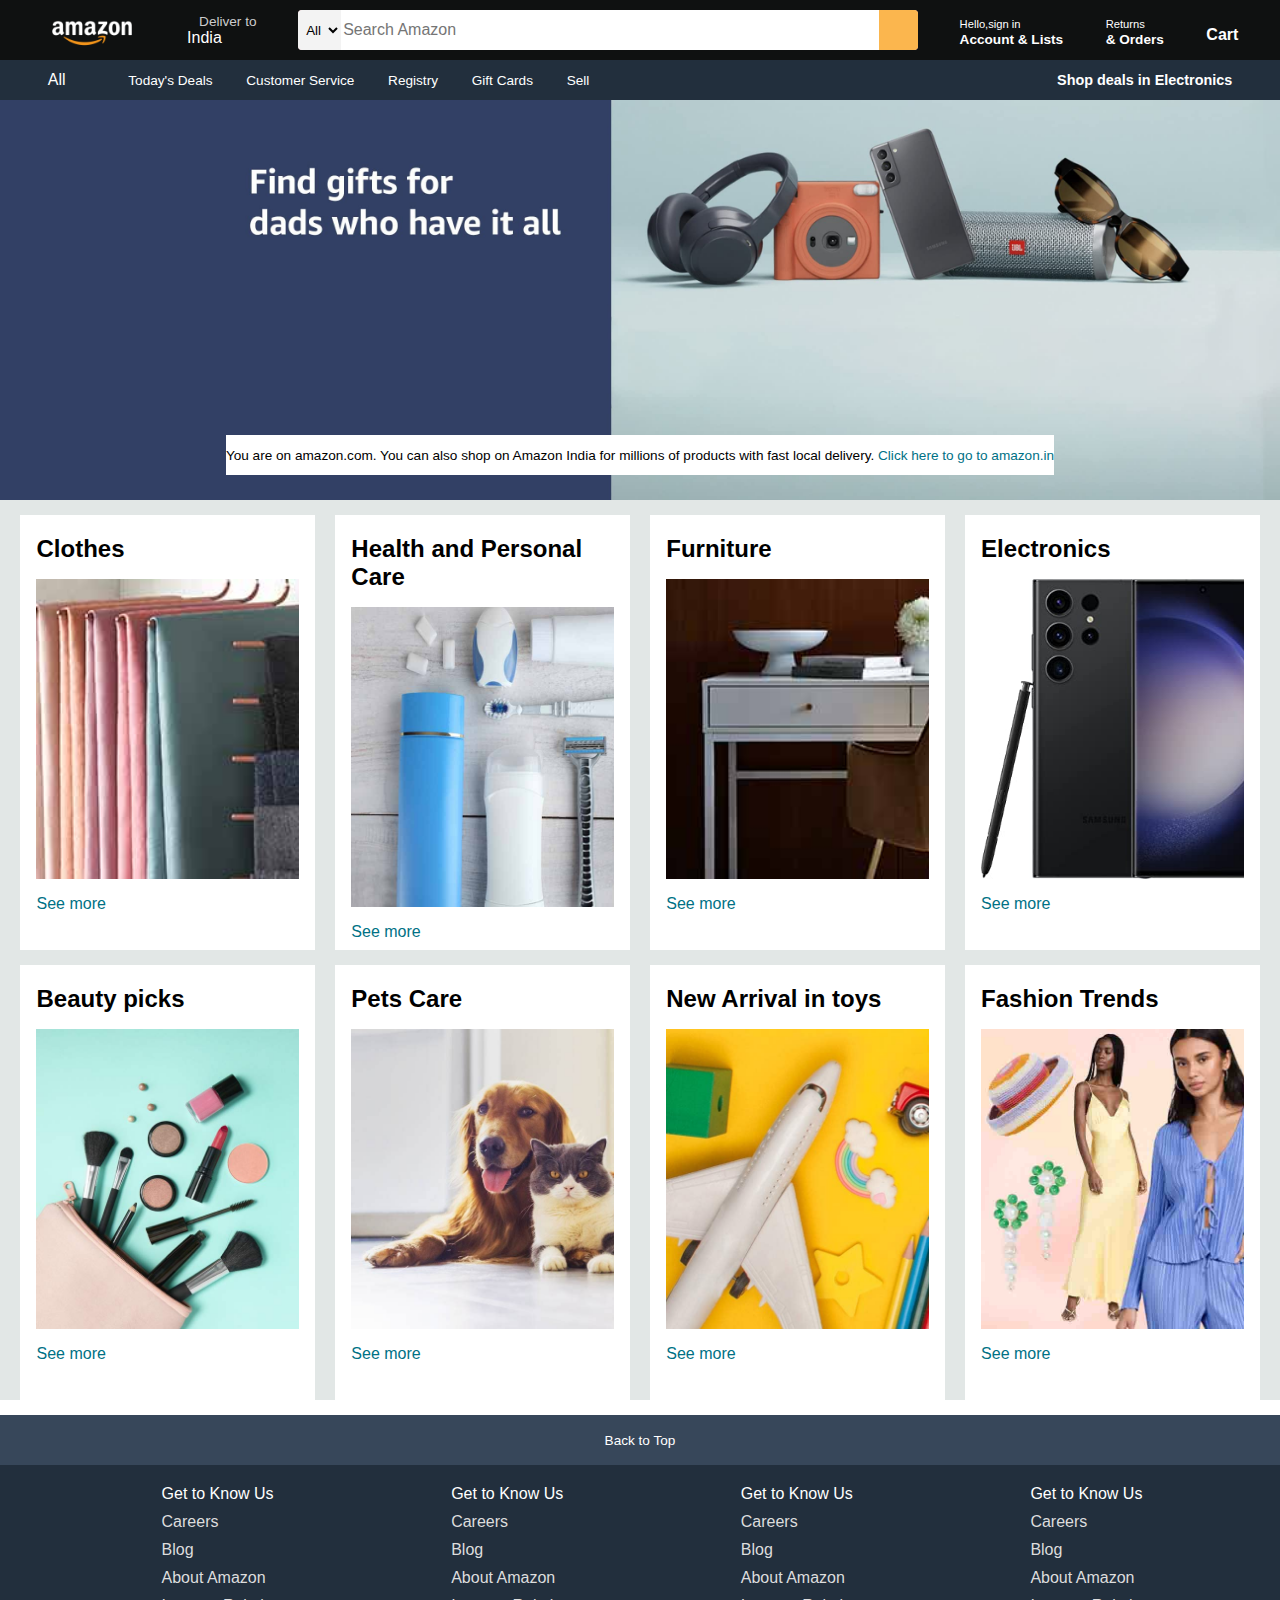
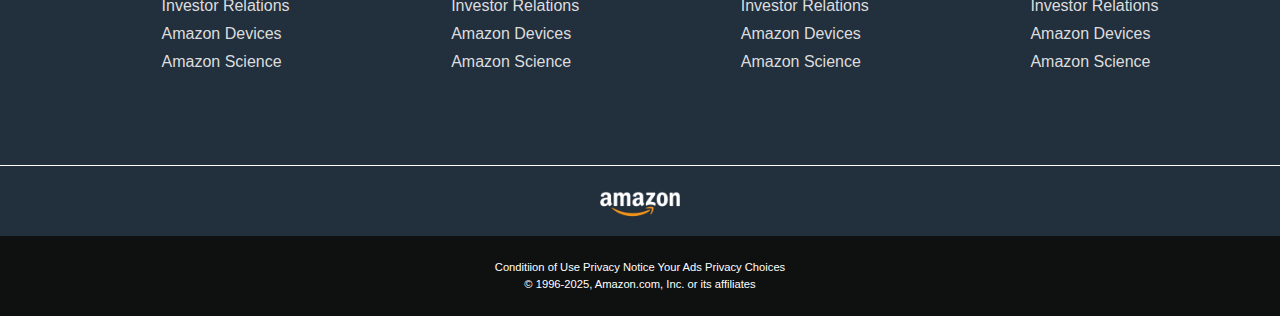
<file: Amazon/index.html>
<!DOCTYPE html>
<html lang="en">

<head>
    <meta charset="UTF-8">
    <meta name="viewport" content="width=device-width, initial-scale=1.0">
    <title>Amazon</title>
    <link rel="stylesheet" href="https://cdnjs.cloudflare.com/ajax/libs/font-awesome/6.4.0/css/all.min.css"
        integrity="sha512-iecdLmaskl7CVkqkXNQ/ZH/XLlvWZOJyj7Yy7tcenmpD1ypASozpmT/E0iPtmFIB46ZmdtAc9eNBvH0H/ZpiBw=="
        crossorigin="anonymous" referrerpolicy="no-referrer" />
    <link rel="stylesheet" href="style.css">
</head>

<body>
    <header>
        <div class="navbar">
            <div class="nav-logo border">
                <div class="logo"></div>
            </div>

            <div class="nav-address border">
                <p class="add-first">Deliver to</p>
                <div class="add-icon">
                    <i class="fa-solid fa-location-dot"></i>
                    <p class="add-second">India</p>
                </div>
            </div>

            <div class="nav-search">
                <select class="search-select">
                    <option>All</option>
                </select>
                <input placeholder="Search Amazon" class="search-input">
                <div class="search-icon">
                    <i class="fa-solid fa-magnifying-glass"></i>
                </div>
            </div>

            <div class="nav-signin border">
                <p><span>Hello,sign in</span></p>
                <p class="nav-second">Account & Lists</p>
            </div>

            <div class="nav-return border">
                <p><span>Returns</span></p>
                <p class="nav-second">& Orders</p>
            </div>
            <div class="nav-cart border">
                <i class="fa-solid fa-cart-shopping"></i>
                Cart
            </div>

        </div>
        <!-- panel -->

        <div class="panel">
            <div class="panel-all">
                <i class="fa-solid fa-bars"></i>
                All
            </div>
            <div class="panel-ops">
                <p>Today's Deals</p>
                <p>Customer Service</p>
                <p>Registry</p>
                <p>Gift Cards</p>
                <p>Sell</p>
            </div>
            <div class="panel-deals">
                Shop deals in Electronics
            </div>
        </div>
    </header>

    <div class="hero-section">
        <div class="hero-msg">
            <p>You are on amazon.com. You can also shop on Amazon India for millions of products with fast local
                delivery. <a>Click here to go to amazon.in</a></p>
        </div>
    </div>

    <div class="shop-section">
        <div class="box">
            <div class="box-content">
                <h2>Clothes</h2>
                <div class="box-img" style="background-image: url('box1_image.jpg');"></div>
                <p>See more</p>
            </div>
        </div>
        <div class="box">
            <div class="box-content">
                <h2>Health and Personal Care</h2>
                <div class="box-img" style="background-image: url('box2_image.jpg');"></div>
                <p>See more</p>
            </div>
        </div>
        <div class="box">
            <div class="box-content">
                <h2>Furniture</h2>
                <div class="box-img" style="background-image: url('box3_image.jpg');"></div>
                <p>See more</p>
            </div>
        </div>
        <div class="box">
            <div class="box-content">
                <h2>Electronics</h2>
                <div class="box-img" style="background-image: url('box4_image.jpg');"></div>
                <p>See more</p>
            </div>
        </div>
        <div class="box">
            <div class="box-content">
                <h2>Beauty picks</h2>
                <div class="box-img" style="background-image: url('box5_image.jpg');"></div>
                <p>See more</p>
            </div>
        </div>
        <div class="box">
            <div class="box-content">
                <h2>Pets Care</h2>
                <div class="box-img" style="background-image: url('box6_image.jpg');"></div>
                <p>See more</p>
            </div>
        </div>
        <div class="box">
            <div class="box-content">
                <h2>New Arrival in toys</h2>
                <div class="box-img" style="background-image: url('box7_image.jpg');"></div>
                <p>See more</p>
            </div>
        </div>
        <div class="box">
            <div class="box-content">
                <h2>Fashion Trends</h2>
                <div class="box-img" style="background-image: url('box8_image.jpg');"></div>
                <p>See more</p>
            </div>
        </div>
    </div>
    <footer>
        <div class="foot-panel1">
            Back to Top
        </div>
        <div class="foot-panel2">
            <ul>
                <p>Get to Know Us </p>
                <a>Careers</a>
                <a>Blog</a>
                <a>About Amazon</a>
                <a>Investor Relations</a>
                <a>Amazon Devices</a>
                <a>Amazon Science</a>
            </ul>
            <ul>
                <p>Get to Know Us </p>
                <a>Careers</a>
                <a>Blog</a>
                <a>About Amazon</a>
                <a>Investor Relations</a>
                <a>Amazon Devices</a>
                <a>Amazon Science</a>
            </ul>
            <ul>
                <p>Get to Know Us </p>
                <a>Careers</a>
                <a>Blog</a>
                <a>About Amazon</a>
                <a>Investor Relations</a>
                <a>Amazon Devices</a>
                <a>Amazon Science</a>
            </ul>
            <ul>
                <p>Get to Know Us </p>
                <a>Careers</a>
                <a>Blog</a>
                <a>About Amazon</a>
                <a>Investor Relations</a>
                <a>Amazon Devices</a>
                <a>Amazon Science</a>
            </ul>
        </div>
        <div class="foot-panel3">
            <div class="logo"></div>
        </div>
        <div class="foot-panel4">
            <div class="pages">
                <a>Conditiion of Use</a>
                <a>Privacy Notice</a>
                <a>Your Ads Privacy Choices</a>
            </div>
            <div class="copyright">
                &copy; 1996-2025, Amazon.com, Inc. or its affiliates
            </div>
        </div>
    </footer>
</body>
</html>
</file>
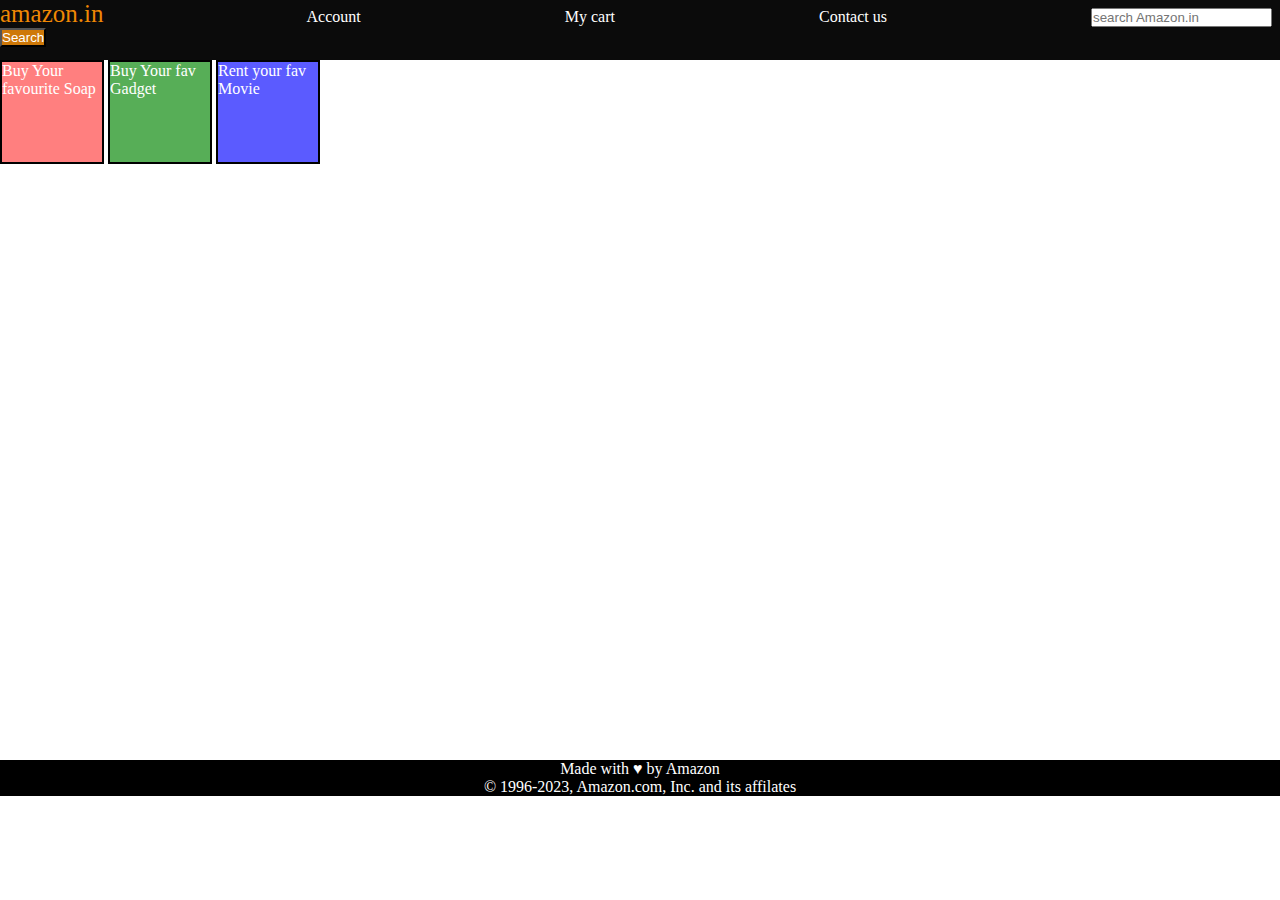
<file: clone.html>
<!DOCTYPE html>
<html lang="en">
<head>
    <meta charset="UTF-8">
    <meta name="viewport" content="width=device-width, initial-scale=1.0">
    <title>Clone</title>
    <link rel="stylesheet" href="clone.css">
</head>
<body>
    <header>
        <div id="navbar">
            <a id="logo" href="#">amazon.in</a>
            <a href="#">Account</a>
            <a href="#">My cart</a>
            <a href="#">Contact us</a>
            <input placeholder="search Amazon.in">
            <button>Search</button>
        </div>
    </header>
    <div id="content">
        <div class="contentBox" style="background-color: rgba(255, 0, 0,0.5);">Buy Your favourite Soap</div>
        <div class="contentBox" style="background-color: rgba(20, 142, 20, 0.715);">Buy Your fav Gadget</div>
        <div class="contentBox" style="background-color: rgba(0, 0, 255, 0.644);">Rent your fav Movie</div>
    </div>
    <footer>
        Made with &hearts; by Amazon <br>
        &copy; 1996-2023, Amazon.com, Inc. and its affilates
    </footer>
    
</body>
</html>
</file>
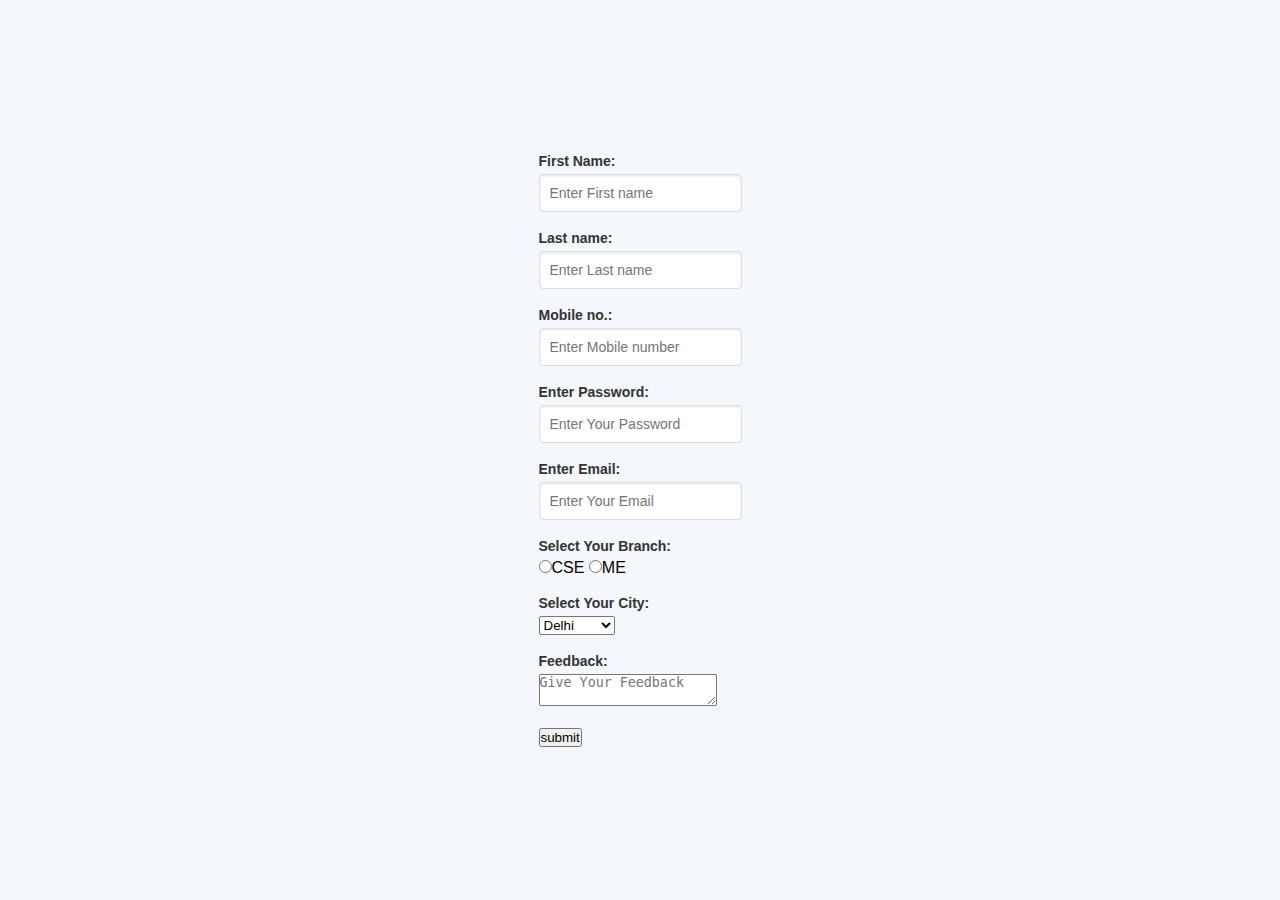
<file: form.html>
<!DOCTYPE html>
<html lang="en">

<head>
    <meta charset="UTF-8">
    <meta name="viewport" content="width=device-width, initial-scale=1.0">
    <title>Forms in html</title>
    <style>
        /* Basic Reset */
        * {
          margin: 0;
          padding: 0;
          box-sizing: border-box;
        }
      
        body {
          font-family: Arial, sans-serif;
          background-color: #f4f7fc;
          display: flex;
          justify-content: center;
          align-items: center;
          height: 100vh;
        }
      
        .registration-form {
          background-color: #ffffff;
          border-radius: 8px;
          box-shadow: 0 4px 8px rgba(0, 0, 0, 0.1);
          padding: 30px;
          width: 100%;
          max-width: 400px;
        }
      
        h2 {
          text-align: center;
          color: #333;
          margin-bottom: 20px;
        }
      
        .form-group {
          margin-bottom: 15px;
        }
      
        label {
          display: block;
          font-size: 14px;
          font-weight: bold;
          color: #333;
          margin-bottom: 5px;
        }
      
        input[type="text"],
        input[type="email"],
        input[type="password"],
        input[type="tel"] {
          width: 100%;
          padding: 10px;
          font-size: 14px;
          border: 1px solid #ddd;
          border-radius: 4px;
          box-shadow: inset 0 1px 3px rgba(0, 0, 0, 0.1);
        }
      
        input[type="text"]:focus,
        input[type="email"]:focus,
        input[type="password"]:focus,
        input[type="tel"]:focus {
          outline: none;
          border-color: #5cb85c;
        }
      
        .btn-submit {
          width: 100%;
          padding: 10px;
          font-size: 16px;
          background-color: #5cb85c;
          color: #fff;
          border: none;
          border-radius: 4px;
          cursor: pointer;
          transition: background-color 0.3s;
        }
      
        .btn-submit:hover {
          background-color: #4cae4c;
        }
      
        .form-footer {
          text-align: center;
          margin-top: 15px;
        }
      
        .form-footer a {
          text-decoration: none;
          color: #5cb85c;
          font-size: 14px;
        }
      
        .form-footer a:hover {
          text-decoration: underline;
        }
      </style>
      
</head>

<body>
    
    <form action="/sibmit.php">
        <div>
            <label for="name ">First Name:</label>
            <input id="name" type="text" placeholder="Enter First name">
        </div>
<br>
        <div>
            <label for="Last name">Last name:</label>
            <input id="Last name" type="text" placeholder="Enter Last name">
        </div>
<br>        
        <div>
            <label for="Mobile no.">Mobile no.:</label>
           <input id="Mobile no." type="text" placeholder="Enter Mobile number">
        </div>
<br>        
        <Div>
            <label for="Password">Enter Password:</label>
            <input type="Password" placeholder="Enter Your Password">
        </Div>
<br>        
        <div>
            <label for="Email">Enter Email:</label>
            <input id="Email" type="text" placeholder="Enter Your Email" required>
        </div>
<br>        
        <div>
           <label for="Select Your Branch:">Select Your Branch:</label>
            <input type="radio" value="CSE" name="Branch">CSE 
            <input type="radio" value="ME" name="Branch">ME
        </div>
<br>        
        <label for="Select Your City">Select Your City:</label>
        <select name="city">
            <option value="Delhi">Delhi</option>
            <option value="Gwalior">Gwalior</option>
            <option value="Mumbai">Mumbai</option>
            <Option value="Banglore">Banglore</Option>
        </select>
<br><br>        
        <Div>
            <label for="Feedback:">Feedback:</label>
            <textarea name="Feedback" placeholder="Give Your Feedback"></textarea>
        </Div>
<br>        
        <div>
            <input type="submit" value="submit">
        </div>


    </form>
</body>

</html>
</file>
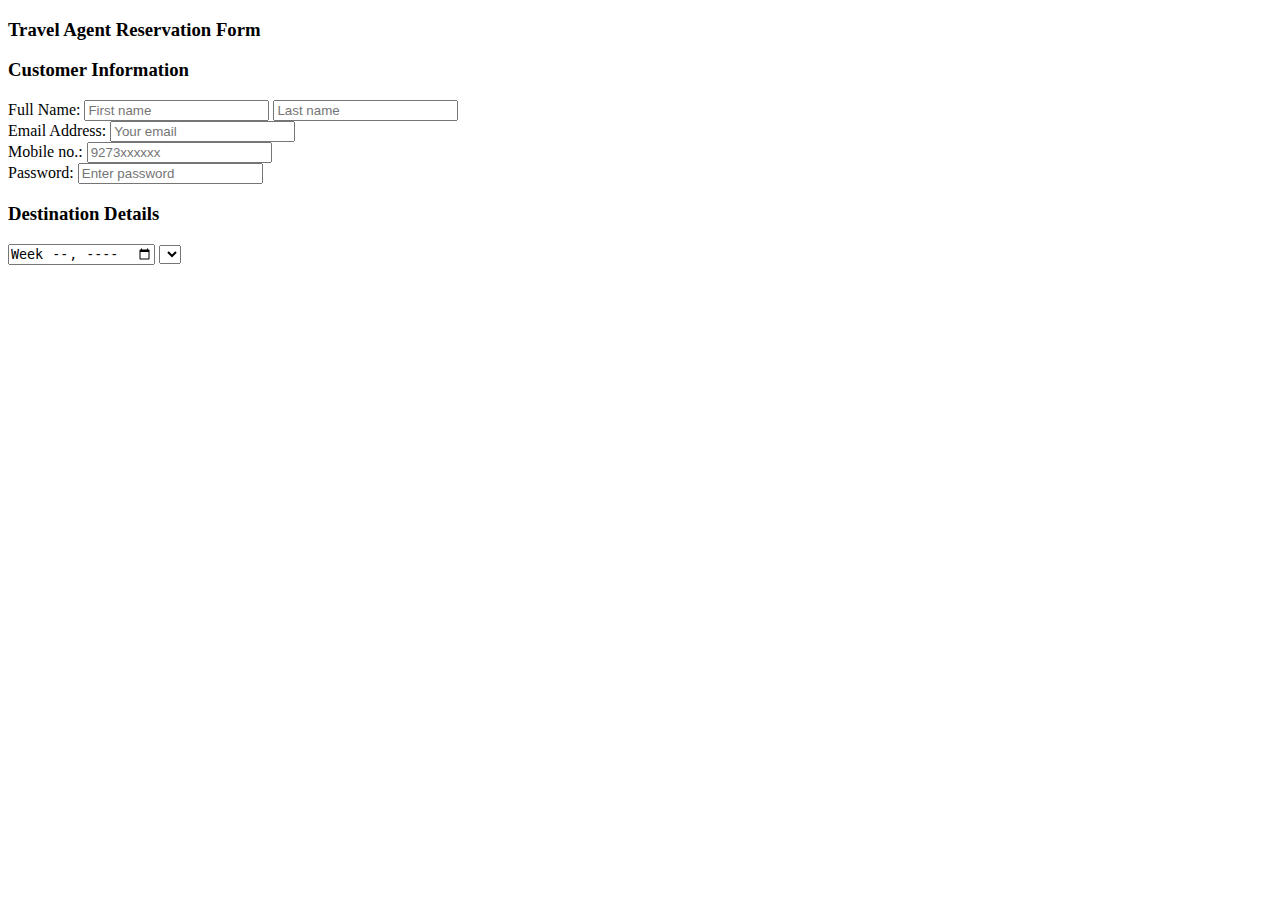
<file: harry.html>
<!DOCTYPE html>
<html lang="en">

<head>
    <meta charset="UTF-8">
    <meta name="viewport" content="width=device-width, initial-scale=1.0">
    <title>Practice</title>
</head>

<body>
    <h3>Travel Agent Reservation Form</h3>
    <form action="/Submit.php">
        <h3>Customer Information</h3>

        <label for="Name">Full Name:</label>
        <input id="Name" type="text" placeholder="First name">
        <input type=" text" placeholder="Last name">
        <br>
        <label for="Email">Email Address:</label>
        <input id="Email" type="email" placeholder="Your email" required>
        <br>
        <label for="Mobile no">Mobile no.:</label>
        <input id="Mobile no" type="tel" placeholder="9273xxxxxx">
        <br>
        <label for="password">Password:</label>
        <input id="password" type="password" placeholder="Enter password">
        <br>
        <h3>Destination Details</h3>

        <input type="week" name="" id="week">
        <select name="" id=""></select>


    </form>



</body>

</html>
</file>
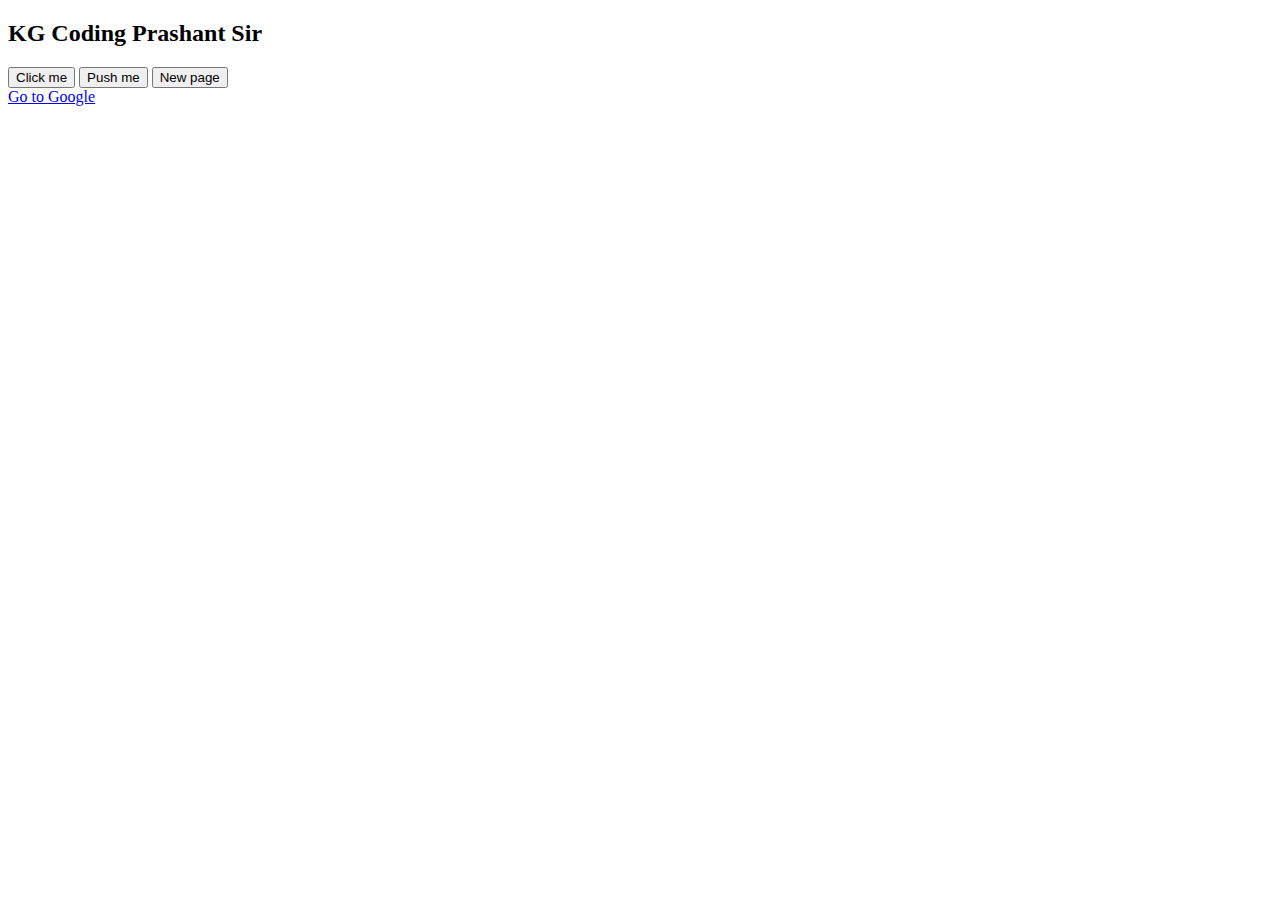
<file: indexKG.html>
<!DOCTYPE html>
<html lang="en">
<head>
    <meta charset="UTF-8">
    <meta name="viewport" content="width=device-width, initial-scale=1.0">
    <title>KG Coding Practice</title>
</head>
<body>
    <h2>KG Coding Prashant Sir</h2>
    <button id="Click-here" onclick="alert('I am Clicked')">Click me</button>
    <button class="My-button">Push me</button>
    <button class="My-button">New page</button><br>
    <a href="https://www.google.com">Go to Google</a>


    <script>
        alert('I am inside html page')
        console.log('Hello Friends')
        console.log('Priyansh Soni')
        console.warn('This is a warning')
        console.error('Stop it, This is a warning')
    </script>
</body>
</html>
</file>
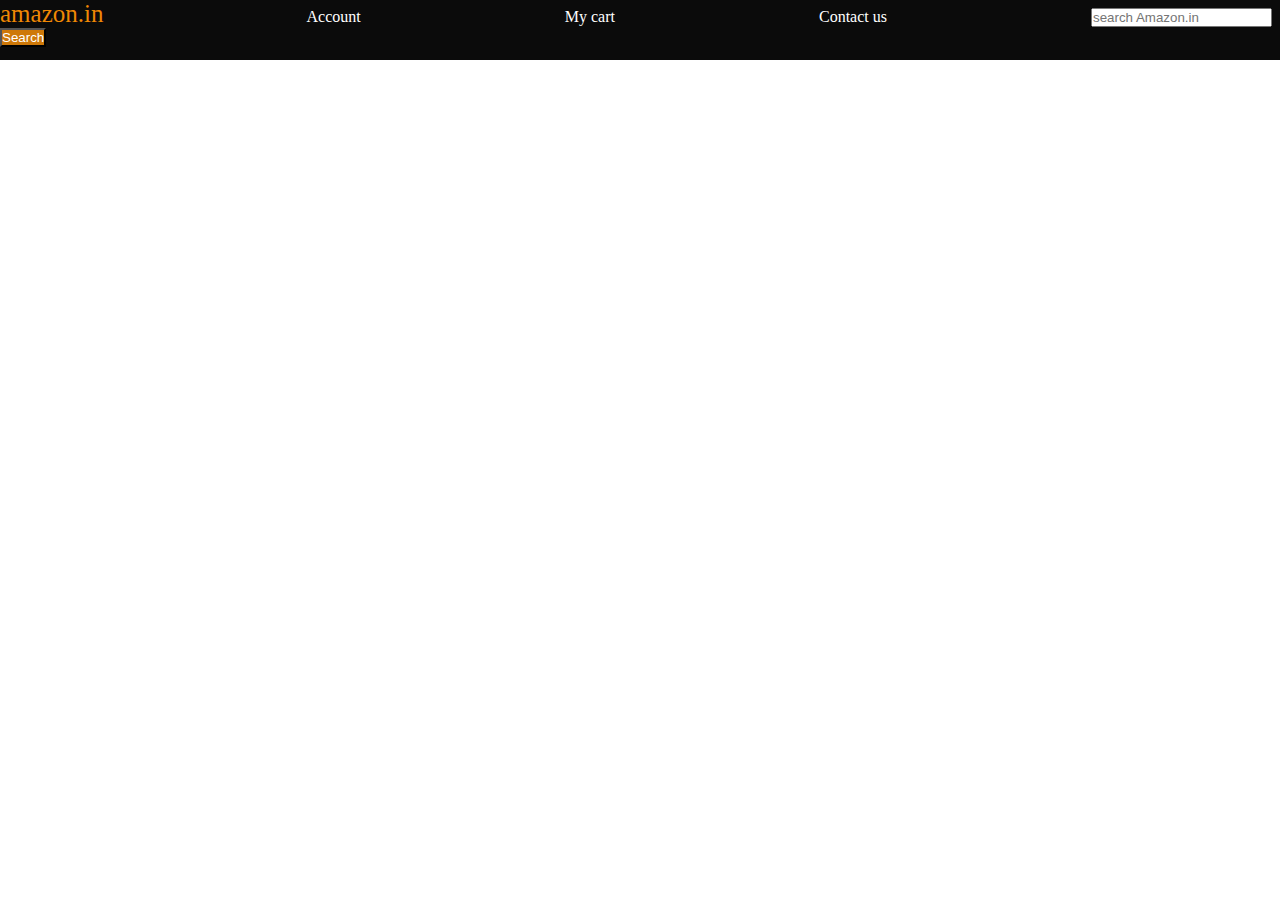
<file: navbar.html>
<!DOCTYPE html>
<html lang="en">
<head>
    <meta charset="UTF-8">
    <meta name="viewport" content="width=device-width, initial-scale=1.0">
    <title>Navigation Bar</title>
    <link rel="stylesheet" href="stylen.css">
</head>
<body>
    <header>
        <div id="navbar">
            <a id="logo" href="#">amazon.in</a>
            <a href="#">Account</a>
            <a href="#">My cart</a>
            <a href="#">Contact us</a>
            <input placeholder="search Amazon.in">
            <button>Search</button>
        


        </div>
    </header>
</body>
</html>
</file>
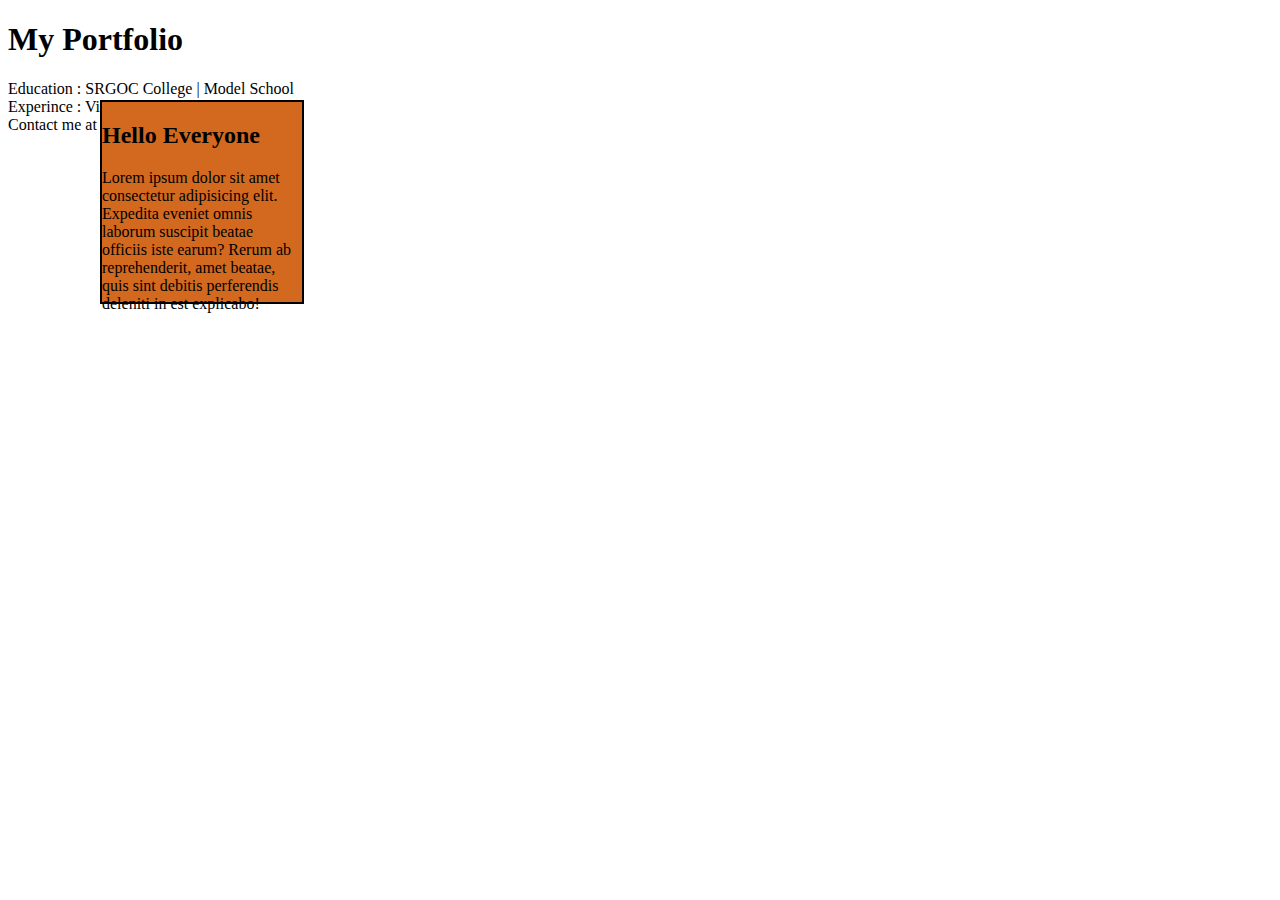
<file: Portfolio.html>
<!DOCTYPE html>
<html lang="en">

<head>
    <meta charset="UTF-8">
    <meta name="viewport" content="width=device-width, initial-scale=1.0">
    <title>My Portfolio</title>
     <link rel="stylesheet" href="style.css"> 
</head>

<body>
    <header>
        <h1>My Portfolio</h1>
    </header>
    <div class="myself">Hi, My name is Priyansh Soni,a 3<sup>rd</sup>year student.</div>
    <main class="hello">
        <section>
            Education : SRGOC College | Model School
        </section>
        <section>
            Experince : Virtual Internship at AICTE
        </section>
        <footer>
            Contact me at @gmail.com
        </footer>
    </main>
    <div class="container">
        <h2>Hello Everyone</h2>
        <p>
            Lorem ipsum dolor sit amet consectetur adipisicing elit. Expedita eveniet omnis laborum suscipit beatae officiis iste earum? Rerum ab reprehenderit, amet beatae, quis sint debitis perferendis deleniti in est explicabo!
        </p>
    </div>

</body>

</html>
</file>
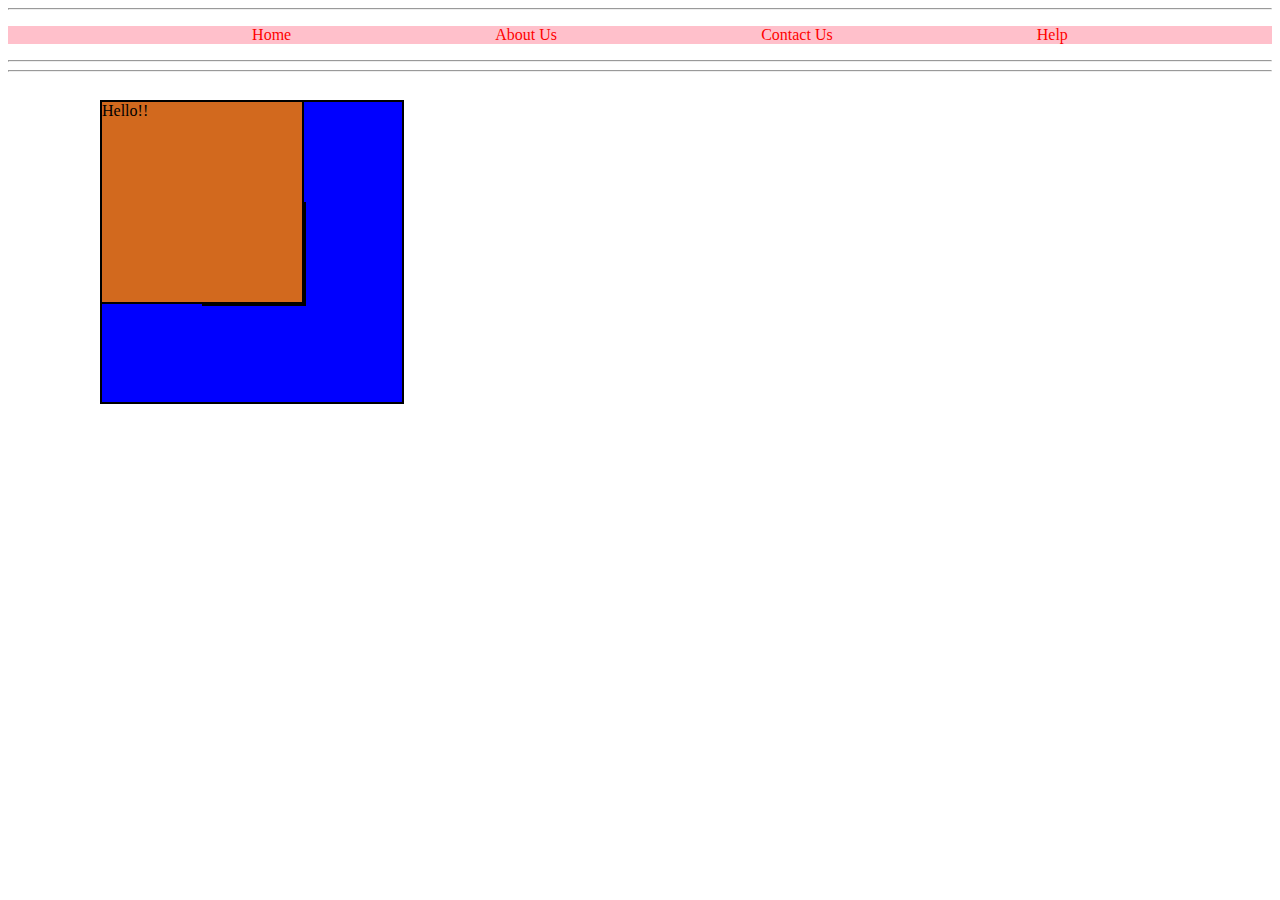
<file: Practice Set.html>
<!DOCTYPE html>
<html lang="en">

<head>
    <meta charset="UTF-8">
    <meta name="viewport" content="width=device-width, initial-scale=1.0">
    <title>Practice Set</title>
    <link rel="stylesheet" href="style.css">

</head>

<body>
    <!-- <div id="box"> 
            Lorem ipsum dolor sit amet consectetur adipisicing elit. Sint, cumque ipsam! Culpa veritatis reiciendis ea officia aliquam quis quas ad, unde accusamus. Animi assumenda et autem, illo nemo laudantium nostr
         </div>
         <hr><hr>

         <h1 class="heading">This is heading 1</h1>
         <h2 class="heading">This is heading 2</h2>
         <h3 class="heading">This is heading 3</h3>

         <button>Click Here</button>
         <hr>
            <nav>
            <ul>
                <li style="list-style-type: none; display: flex; gap: 15px;">Home</li>
                <li style="list-style-type: none; display: flex; gap: 15px;">About</li>
                <li style="list-style-type: none; display: flex; gap: 15px;">Contact Us</li>   
           </ul>
        </nav> 
        <hr>
        <h4>Heading 4</h4>
        <p>Lorem ipsum dolor, sit amet consectetur adipisicing elit. Est magni natus deserunt, laudantium quisquam officia culpa, quasi sit itaque dolorum optio aperiam. Unde, quia? Dicta quas minus perferendis incidunt sit. Lorem ipsum, dolor sit amet consectetur adipisicing elit. Consequatur, impedit adipisci eum quibusdam voluptatem reprehenderit rerum autem voluptates praesentium dolorum hic blanditiis repudiandae quam possimus est optio pariatur ut corrupti.</p>
        <hr>
        <div>This is a div</div>
        <button>Click here</button>
        <hr>
        <h1>Display Playground</h1><br>
        <div style="background-color: blue;">box1</div>
        <div style="background-color: green;">box2</div>
        <div  id="three" style="background-color: rgba(255, 0, 0, 0.502);" >box3</div>
        <br><hr> -->
    <!-- <div id="box1">
        <div id="box2">box2</div>
    </div>
    <hr>
    <div id="box4" style="background-color: pink;">box4</div>
    <h1>Display Playground</h1>
    
    Ex, voluptate nobis magni corporis ipsam incidunt deleniti eos modi iure at voluptates, nisi tenetur ab aspernatur sit? Temporibus repellat blanditiis totam obcaecati esse nobis ut voluptas repudiandae sequi nihil!
    Fugiat dolor delectus dolorem perspiciatis voluptatum architecto in hic? Deleniti nisi numquam nam sit dolores itaque optio ipsum voluptas delectus aliquid id vero ab repellendus porro praesentium dignissimos, harum quaerat.
    Ratione atque quibusdam molestias delectus a, ea accusantium unde molestiae veniam, ipsam laborum labore sunt aperiam veritatis accusamus numquam at pariatur tenetur cupiditate. Et dignissimos dolorum, veritatis eius harum placeat.
    Quam ipsum quia facilis nobis, id sunt magnam omnis fugiat eaque, ad, amet dignissimos magni. Iusto obcaecati aperiam reprehenderit, nisi similique quam possimus expedita adipisci commodi molestiae dignissimos sint ducimus!
    Sint, temporibus? Quis a explicabo cumque ipsam nemo, asperiores eos nulla accusantium non libero impedit, sit eaque error laboriosam sint aliquam quibusdam blanditiis delectus dignissimos reiciendis. Consequuntur ea repudiandae voluptates.
    Necessitatibus cumque aspernatur ipsum recusandae dolore sint qui aut! Quos, reprehenderit! Voluptate laboriosam necessitatibus quo voluptatem? Amet accusantium iste accusamus dicta in fugiat delectus, dolorem iusto at, recusandae deleniti. Autem?
    Quaerat qui sapiente modi sint laudantium rem pariatur alias nihil vel labore cum, expedita, itaque unde aliquid minus! Libero non veritatis deserunt porro rem qui vero, atque ducimus quo omnis!
    Possimus aliquid, cumque at voluptatibus saepe veniam quam fuga error laboriosam velit. Illo vel ipsum fuga obcaecati suscipit ex, neque quae modi error. Magni itaque doloribus debitis. Facere, hic architecto.
    Praesentium facilis nulla et explicabo, quibusdam voluptates cupiditate unde nostrum in dolor soluta nisi illo dolores nobis, labore quod tempore libero autem deserunt accusantium quisquam ducimus maiores saepe doloribus. Omnis?
    Odio obcaecati autem id maiores, dolorum recusandae ut ducimus? Nam odit, sint, voluptates quae voluptatibus similique sed repellat explicabo consequuntur necessitatibus aut recusandae, soluta hic. Consequatur sapiente ipsum molestias <br>
        <div id="box1" style="background-color: red;">box1</div>
        <div id="box2" style="background-color: green;">box2</div>
        <div id="box3" style="background-color: aqua;">box3</div>
        Expedita soluta recusandae et aliquid eius. Eveniet consequatur animi assumenda cum quos iusto quis ad corporis ipsa impedit exercitationem provident, natus sint porro voluptatem nesciunt asperiores veritatis, doloribus praesentium eum.
        Sit quae iusto minus corporis temporibus provident alias, consequuntur cumque architecto, at praesentium distinctio, nesciunt nihil voluptate velit suscipit. Pariatur quaerat dignissimos itaque, in impedit maxime quia aperiam dolores consequatur.
        Aspernatur ipsam impedit modi aut quos quaerat, fugit beatae, ipsa pariatur eius dicta ea. Minus nobis iusto quo voluptates, facere repellendus maxime, nostrum omnis tempore quod cupiditate quisquam! Totam, doloribus.
        A sit officia totam, deleniti corporis repellendus harum earum dolore? Fugit eaque, reiciendis amet inventore vel quo consequatur cum fugiat sapiente tempora atque. Tempora fuga corrupti distinctio cum ea amet.
        Tenetur deleniti dolore laudantium, sunt obcaecati dolorem! Dolor error, culpa quos consectetur iure nam mollitia, corporis vero neque eligendi animi qui quo quae quasi a atque ea aspernatur. Nam, amet!
        Voluptas tempora alias quo dolores vero? Earum nam totam, facilis alias maiores perspiciatis voluptas sunt. Odit, vero repellendus doloremque, tenetur fuga non nisi ipsa atque accusantium cumque quas officiis veniam.
        Officiis nisi dicta aliquam natus omnis voluptatum quod odio. Officia esse corporis temporibus odio ipsum ab adipisci quam, et quasi iure, modi omnis, doloribus laborum minus odit ad rem molestias!
        Natus eum sapiente vitae voluptate ab cupiditate animi culpa officiis dolor. Repellendus laborum, voluptate voluptatibus tempora iste porro repudiandae corrupti maxime distinctio beatae blanditiis. Nobis ut voluptas voluptatum aliquam similique.
        Minus ducimus autem perferendis tenetur earum. Aliquid obcaecati ipsum ut nihil non magni porro cumque reiciendis dolorem eligendi sed, natus quaerat ipsam? Minima quo doloremque impedit voluptas corrupti re
        Voluptatum eius reprehenderit autem quod libero voluptatem, voluptate omnis est, a saepe earum adipisci facilis ad natus magni. Corporis officia voluptatibus ipsam quasi esse aliquid nostrum earum, facilis debitis voluptas.
        Adipisci libero rerum vitae .
        <hr> -->
        <!-- Qui ratione distinctio delectus, nisi ad, in iste non eius atque, harum sunt excepturi temporibus blanditiis accusamus assumenda laborum! Impedit, voluptates dolorum quisquam beatae doloremque consequatur. Illum repellat optio quas! -->
    
        <!-- <h1>Flexbox Playground</h1>
        <div id="container">
            <div id="box1">box1</div>
            <div id="box2">box2</div>
            <div id="box3">box3</div>
            <div id="box4">box4</div>
            <div id="box5">box5</div>
        </div>
         -->
       <hr>
         <ul class="navbar">
             <li><a href="#">Home</a></li>
             <li><a href="#">About Us</a></li>
             <li><a href="#">Contact Us</a></li>
            <li><a href="#">Help</a></li>
        </ul>
        <hr>
        <div class="outer">
            <div class="inner"></div>
        </div>
        <hr>
        <div>Hello!!</div>
    

</body>

</html>
</file>
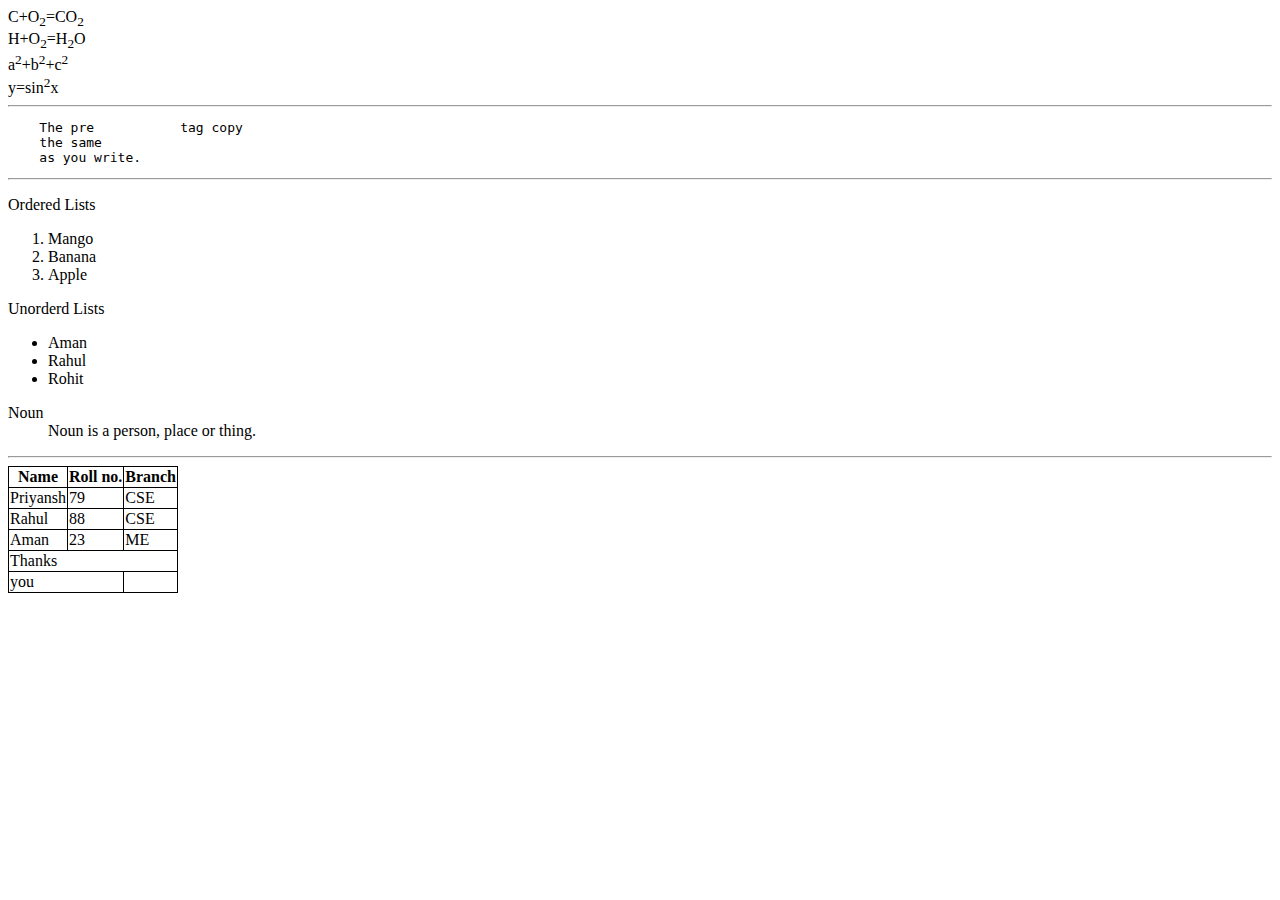
<file: tags.html>
<!DOCTYPE html>
<html lang="en">

<head>
    <meta charset="UTF-8">
    <meta name="viewport" content="width=device-width, initial-scale=1.0">
    <title>Basics of html</title>
<style>
    table,th,td{
        border: 1px solid black;
        border-collapse:collapse;
    }

    
</style>
</head>
<body>
    <!--Subscript and Superscript-->
    C+O<sub>2</sub>=CO<sub>2</sub><br>
    <div>
        H+O<sub>2</sub>=H<sub>2</sub>O
    </div>

    a<Sup>2</Sup>+b<sup>2</sup>+c<sup>2</sup><br>
    y=sin<sup>2</sup>x
    <hr>
    <!--Pre Tag-->
    <pre>
    The pre           tag copy 
    the same 
    as you write.
</pre>
    <hr>
    <!--Lists-->
    <p>Ordered Lists</p>
    <ol>
        <li>Mango</li>
        <Li>Banana</Li>
        <li>Apple</li>
    </ol>
    <p>Unorderd Lists</p>
    <ul>
        <li>Aman</li>
        <li>Rahul</li>
        <li>Rohit</li>
    </ul>
    <dl>
        <dt>Noun</dt>
        <dd>Noun is a person, place or thing.</dd>
    </dl>
    <hr>
    <!--Tables-->
    <table>
        <tr>
            <th>Name</th>
            <th>Roll no.</th>
            <th>Branch</th>
        </tr>
        <tr>
            <td>Priyansh</td>
            <td>79</td>
            <Td>CSE</Td>
        </tr>
        <tr>
            <td>Rahul</td>
            <td>88</td>
            <td>CSE</td>
        </tr>
        <tr>
            <td>Aman</td>
            <td>23</td>
            <td>ME</td>
        </tr>
        <tr>
            <td colspan="3">Thanks</td>
        </tr>
        <tr>
            <td colspan="2"> you</td>
        </tr>
    </table>

    <video src="https://www.instagram.com/mythpat/reel/DEz9dOSBES_/?hl=en"> Funny reel</video>
    <iframe width="200" height="100" src="https://www.youtube.com/embed/k2DSi1zGEc8?si=TAbZJVrLREP8RvG6" title="YouTube video player" frameborder="0" allow="accelerometer; autoplay; clipboard-write; encrypted-media; gyroscope; picture-in-picture; web-share" referrerpolicy="strict-origin-when-cross-origin" allowfullscreen></iframe>


</body>

</html>
</file>
<file: Amazon/style.css>
* {
    margin: 0;
    font-family: Arial;
    border: border-box;
}

.navbar {
    height: 60px;
    background-color: #0f1111;
    color: white;
    display: flex;
    align-items: center;
    justify-content: space-evenly;
}

.nav-logo {
    height: 50px;
    width: 100px;
}

.logo {
    background-image: url(amazon_logo.png);
    background-size: cover;
    height: 50px;
    width: 100%;
}

.border {
    border: 1.5px solid transparent;
}

.border:hover {
    border: 1.5px solid white;
}

/*------ box2----- */

.add-first {
    color: #cccccc;
    font-size: 0.85rem;
    margin-left: 15px;
}

.add-second {
    font-size: 1rem;
    margin-left: 3px
}

.add-icon {
    display: flex;
    align-items: center;
}

/* -----box3-----*/

.nav-search {
    display: flex;
    justify-content: space-evenly;
    background-color: pink;
    height: 40px;
    width: 620px;
    border-radius: 4px;
}

.search-select {
    background-color: #f3f3f3;
    width: 50px;
    text-align: center;
    border-top-left-radius: 4px;
    border-bottom-left-radius: 4px;
    border: none;
}

.search-input {
    width: 100%;
    font-size: 1rem;
    border: none;
}

.search-icon {
    width: 45px;
    display: flex;
    justify-content: center;
    align-items: center;
    font-size: 1.2rem;
    background-color: rgb(251, 182, 78);
    border-top-right-radius: 4px;
    border-bottom-right-radius: 4px;
    color: #0f1111;
}

.nav-search:hover {
    border: 2px solid orange
}

/* -----box4----- */

span {
    font-size: 0.7rem;
}

.nav-second {
    font-size: 0.85rem;
    font-weight: 700;
}


/* -----box6----- */

.nav-cart i {
    font-size: 30px;
}

.nav-cart {
    font-size: 0.85;
    font-weight: 700;
}

/* ---panel---- */
.panel {
    height: 40px;
    background-color: #222f3d;
    display: flex;
    color: white;
    align-items: center;
    justify-content: space-evenly;
}

.panel-ops p {
    display: inline;
    margin: 15px;
}

.panel-ops {
    width: 70%;
    font-size: 0.85rem;
}

.panel-deals {
    font-size: 0.9rem;
    font-weight: 700;
}

/* ----hero section----- */

.hero-section {
    background-image: url(hero_image.jpg);
    background-size: cover;
    height: 400px;
    display: flex;
    justify-content: center;
    align-items: flex-end;
}

.hero-msg {
    background-color: white;
    color: black;
    height: 40px;
    display: flex;
    justify-content: center;
    align-items: center;
    font-size: 0.85rem;
    margin-bottom: 25px;
}

.hero-msg a {
    color: #007185;
}

/* ----shop section----- */

.shop-section {
    display: flex;
    justify-content: space-evenly;
    background-color: #e2e7e6;
    flex-wrap: wrap;
}

.box {
    /* border: 2px solid black; */
    height: 400px;
    width: 23%;
    background-color: white;
    padding: 20px 0px 15px;
    margin-top: 15px;
}

.box-img {
    height: 300px;
    background-size: cover;
    margin-top: 1rem;
    margin-bottom: 1rem;
}

.box-content {
    margin-left: 1rem;
    margin-right: 1rem;
}

.box-content p {
    color: #007185
}

/* -----footer---- */

footer {
    margin-top: 15px;
}

.foot-panel1 {
    background-color: #37475a;
    color: white;
    height: 50px;
    display: flex;
    justify-content: center;
    align-items: center;
    font-size: 0.85rem;
}

.foot-panel2 {
    background-color: #222f3d;
    color: white;
    height: 300px;
    display: flex;
    justify-content: space-evenly;
}

ul {
    margin-top: 20px;
}

ul a {
    display: block;
    font: size 0.85rem;
    margin-top: 10px;
    color: #dddddd;
}

.foot-panel3 {
    background-color: #222f3d;
    color: white;
    border-top: 0.5px solid white;
    height: 70px;
    display: flex;
    justify-content: center;
    align-items: center;
}

.logo {
    background-image: url(amazon_logo.png);
    background-size: cover;
    height: 50px;
    width: 100px;
}

.foot-panel4 {
    background-color: #0f1111;
    color: white;
    height: 80px;
    font-size: 0.7rem;
    text-align: center;
}

.pages {
    padding-top: 25px;
}

.copyright {
    padding-top: 5px;
}
</file>
<file: clone.css>
*{
    margin: 0;
    padding: 0;
    color: white;
}

#navbar{
    background: rgb(11, 11, 11);
    height: 60px;
    text-decoration: none;
}
button{
    background-color: #ce7808;

}
#logo{
    color: #f08804;
    font-size: 25px;
}
a{
    margin-right: 200px;
    text-decoration: none;
}
.contentBox{
    height: 100px;
    width: 100px;
    border: 2px solid black;
    display: inline-block;
}
#content{
    height: 700px;
}
footer{
    background-color: black;
    color: white;
    text-align: center;
}
</file>
<file: stylen.css>
*{
    margin: 0;
    padding: 0;
    color: white;
}

#navbar{
    background: rgb(11, 11, 11);
    height: 60px;
    text-decoration: none;
}
button{
    background-color: #ce7808;

}
#logo{
    color: #f08804;
    font-size: 25px;
}
a{
    margin-right: 200px;
    text-decoration: none;
}
</file>
<file: style.css>
/*
*{
    margin:3px;
    padding: 4px;
}
html {
    background-color: rgb(144, 220, 220);
} 

h1 {
    text-align: center;
    color: brown;
}

.myself {
    background-color: rgb(228, 98, 62);
    color: rgb(7, 241, 30);
    border: 2px solid black;
    height: 50px;
    text-align: center;

}

footer {
    text-align: center;
}

p.red {
    color: red;
}
.hello{
    background-color: rgb(200, 146, 146);
}
.container{
    background-image: url("Priyansh.jpg");
} 


#box{
    background-color: blue;
}
.heading{
    color: red;
} 

 h1,h2,h3{
    color: red;
 }
 button{
    background-color: green
 }
nav{
    text-align: right/left/center;
}
h2{
    text-decoration: line-through/underline/overline/none/blue underline;
    font-size: 30px;
}
 p{
    font-weight: lighter/bold/normal;
    font-family: Arial;
    font-family: 'Courier New', Courier, monospace;
     line-height: 5px; 
    text-transform: capitalize/uppercase/lowercase/none;
} 
 h4{
    height: 140;
    width: 200;
    background-color: blueviolet;
}
h1{
    border: 5px dashed rgb(240, 19, 203);
    height: 100px;
    padding-left: 40px;
    border-radius: 500px;
    margin-top: 50px;
} 
div{
    
    display: block;
    height:100px;
    width: 100px;
    margin: 25px;
    padding: 25px;
    display: inline;
} 
#three{
     display: none; 
     visibility: hidden; 
}  
#box1{
    height: 100px;
    width: 200px;
    background-color: green;
    font-size: 10px;
}
#box2{
     height: 50px; 
    width: 30%;
    background-color: yellow;
    margin-left: 10%;
    font-size: 2em;
    height: 1vh;
}  
 div{
    height: 100px;
    width: 100px;
    border: 2px solid black;
    display: inline-block;
} 
#box1{
      position: static;   /*properties is not allowed--
      background-image: url("Priyansh.jpg");
      background-size: cover;
      background-repeat: no-repeat;
      height: 500px;
} 
#box2{
    position: relative;
    top: 25px;
    left: 20px;
    z-index: 1;
}
#box3{
    position: sticky;
    top: 0px;
    left: 20px;
}
#box4{
    position: fixed;
    top: 0px;
}
div{
    height: 100px;
    width: 100px;
    background-image: url(nature.jpg);
    background-size: cover;
    color: white;
    position: fixed;
    right: 0px;
    top: 50px;
}*/
/* This is all practice from apna college and code with harry */
/* body{
    text-align: center;
}
div{
    height: 100px;
    width: 50px;
    display: inline-block;
    border: 2px solid black;
}
#container{
    width: 700px;
    height: 300px;
    display: flex;
    flex-direction: row;
    justify-content: center;
    /* flex-wrap:wrap; 
    align-items: flex-start; 
     align-content: flex-start; 

}
#box1{
    background-color: aqua;
    flex-grow: 1;
}
#box2{
    background-color: pink;
    height: 200px;
    /* flex-shrink: 1;  
    flex-grow: 2;
}
#box3{
    background-color: darkkhaki;
    height: 75px;
}
#box4{
    background-color: indianred;
}
#box5{
    background-color: slateblue;
    /* align-self: flex-end; 
} */
                            /* Example of Navigation Bar */
.navbar{
    background-color: pink;
    display: flex;
    justify-content: space-evenly;
}
a{
    text-decoration:none;
    color: red;
    
}
li{
    list-style-type: none;
    /* background-color: white;*/
} 
.outer{
    height: 300px;
    width: 300px;
    background-color: blue;
    display: flex;
    justify-content: center;
    align-items: center;
}
.inner{
    height: 100px;
    width: 100px;
    background-color: rgb(212, 44, 148);
}
                  /* Media Queires Examples */
div{
    height: 200px;
    width: 200px;
    background-color: chocolate;
    border: 2px solid black;
    position: absolute;
    top: 100px;
    left: 100px;
    /* transition-property: all;
    transition-duration: 2s;
    transition-timing-function: ease-in;
    transition-delay: 1s;
    transform: rotate(45 deg) 
    rotate: z 45deg 
    transform: scale(3,1); 
    transition: all 2s ease-in; */
    animation-name: MyAnimate;
    animation-duration: 1s;
    animation-timing-function:ease-in;
    animation-delay: 0.5s;
    animation-iteration-count: infinite;
    /* animation-direction: alternate; */

}                
/* @media (max-width:300px){
   div{
    background-color:green;
    } 
}
@media (min-width:300px) and (max-width:400px){
    div{
        background-color: pink;
    }
}
@media (min-width:400px) and (max-width:600px){
    div{
        background-color: red;
    }
}
@media (min-width:600px){
    div{
        background-color: blue;
    }
} */
div:hover{
    /* background-color: red;
    color: white;
    font-size: 50px; */
    /* transform: scale(2);
    transform: rotate(180deg); */
    /* transform: translate(500px,200px);*/
    /* transform: skew(90deg); */
} 
@keyframes MyAnimate{
    from{background-color: chocolate;}
    to{background-color: yellow;}
}
</file>
